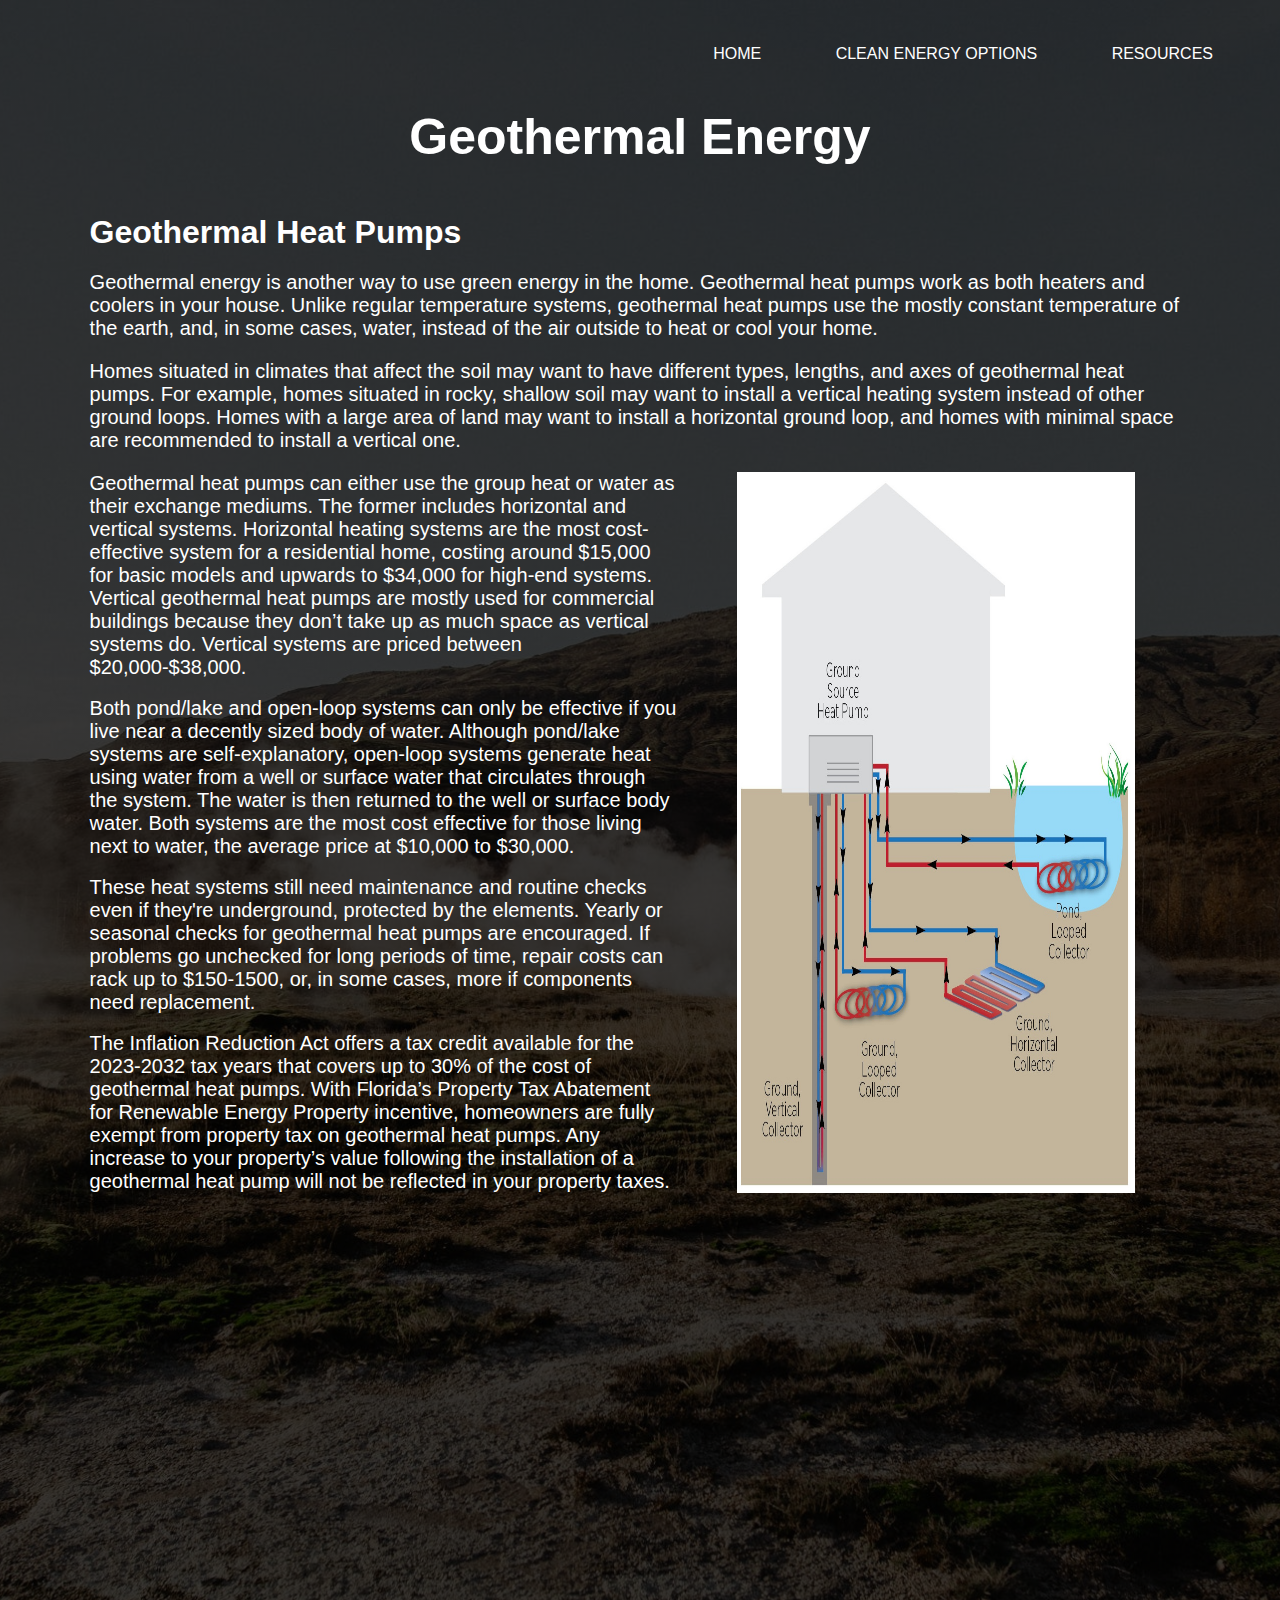
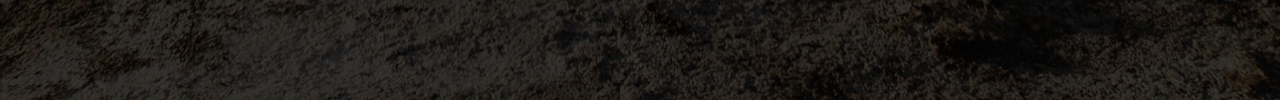
<file: geothermal.html>
<!DOCTYPE html>

<html>   

<head>
    <meta charset="utf-8">
    <meta name="viewport" content="width-device-width, initial=scale=1">
    <title>Clean Energy in the Home</title>
    <link rel="stylesheet" href="style.css">
</head>

<body>
    <div class="banner4">
        <div class="navbar">
            <img src="tansparent.png" class="logo">
            <ul>
                <li><a href="index.html">Home</a></li>
                <li>
                    <a href="cleanenergy.html">Clean Energy Options</a>
                    <ul class="dropdown">
                        <li><a href="solar.html"></a>SOLAR</li>
                        <li><a href="windenergy.html"></a>WIND</li>
                        <li><a href="geothermal.html"></a>GEOTHERMAL</li>
                    </ul>
                </li>
                <li><a href="resources.html">Resources</a></li>
            </ul>
        </div>

        <div class="content6">
            <h1>Geothermal Energy</h1>
        </div>
        <div id="wrapperGeo">
            <div id="logoGeo">
                <h1>Geothermal Heat Pumps</h1>
            </div>
            <div id="navGeo">
                <p>Geothermal energy is another way to use green energy in the home. Geothermal heat pumps work as both heaters and coolers in your house. Unlike regular temperature systems, geothermal heat pumps use the mostly constant temperature of the earth, and, in some cases, water, instead of the air outside to heat or cool your home.</p>
                <br>
            </div>
            <div id="headerBannerGeo">
                <p>Homes situated in climates that affect the soil may want to have different types, lengths, and axes of geothermal heat pumps. For example, homes situated in rocky, shallow soil may want to install a vertical heating system instead of other ground loops. Homes with a large area of land may want to install a horizontal ground loop, and homes with minimal space are recommended to install a vertical one. </p>
                <br>
            </div>
            <div id="mainGeo">
                <div id="sidebarGeo">
                    <p>Geothermal heat pumps can either use the group heat or water as their exchange mediums. The former includes horizontal and vertical systems. Horizontal heating systems are the most cost-effective system for a residential home, costing around $15,000 for basic models and upwards to $34,000 for high-end systems. Vertical geothermal heat pumps are mostly used for commercial buildings because they don’t take up as much space as vertical systems do. Vertical systems are priced between $20,000-$38,000.</p>
                    <br>
                    <p>Both pond/lake and open-loop systems can only be effective if you live near a decently sized body of water. Although pond/lake systems are self-explanatory, open-loop systems generate heat using water from a well or surface water that circulates through the system. The water is then returned to the well or surface body water. Both systems are the most cost effective for those living next to water, the average price at $10,000 to $30,000.</p>
                    <br>
                    <p>These heat systems still need maintenance and routine checks even if they're underground, protected by the elements. Yearly or seasonal checks for geothermal heat pumps are encouraged. If problems go unchecked for long periods of time, repair costs can rack up to $150-1500, or, in some cases, more if components need replacement.</p>
                    <br>
                    <p>The Inflation Reduction Act offers a tax credit available for the 2023-2032 tax years that covers up to 30% of the cost of geothermal heat pumps. With Florida’s Property Tax Abatement for Renewable Energy Property incentive, homeowners are fully exempt from property tax on geothermal heat pumps. Any increase to your property’s value following the installation of a geothermal heat pump will not be reflected in your property taxes.</p>
                </div>
                <div id="bodyGeo">
                    <img src="3x geo heatpump.jpg" alt="geopump" class="responsive">

                </div>

            </div>
        </div>
        
    </div>
    
    
</body>

</html>
</file>
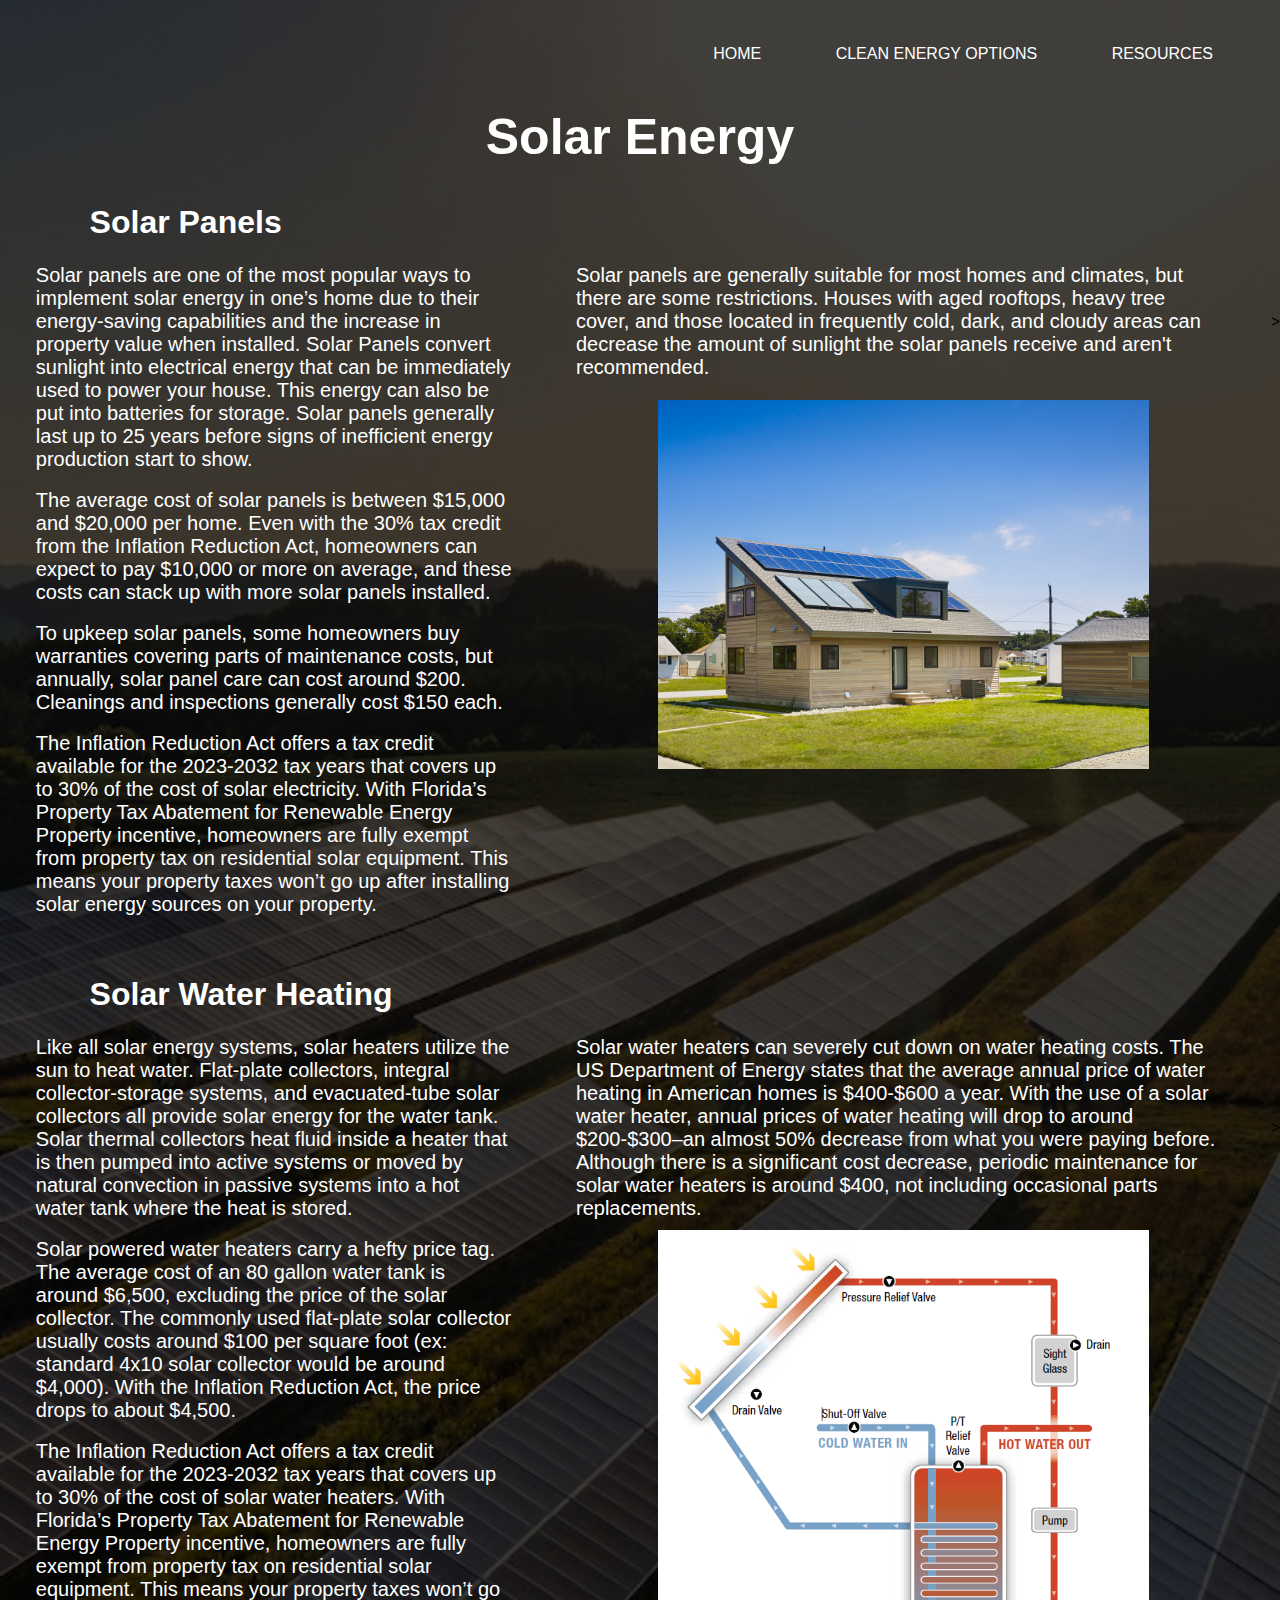
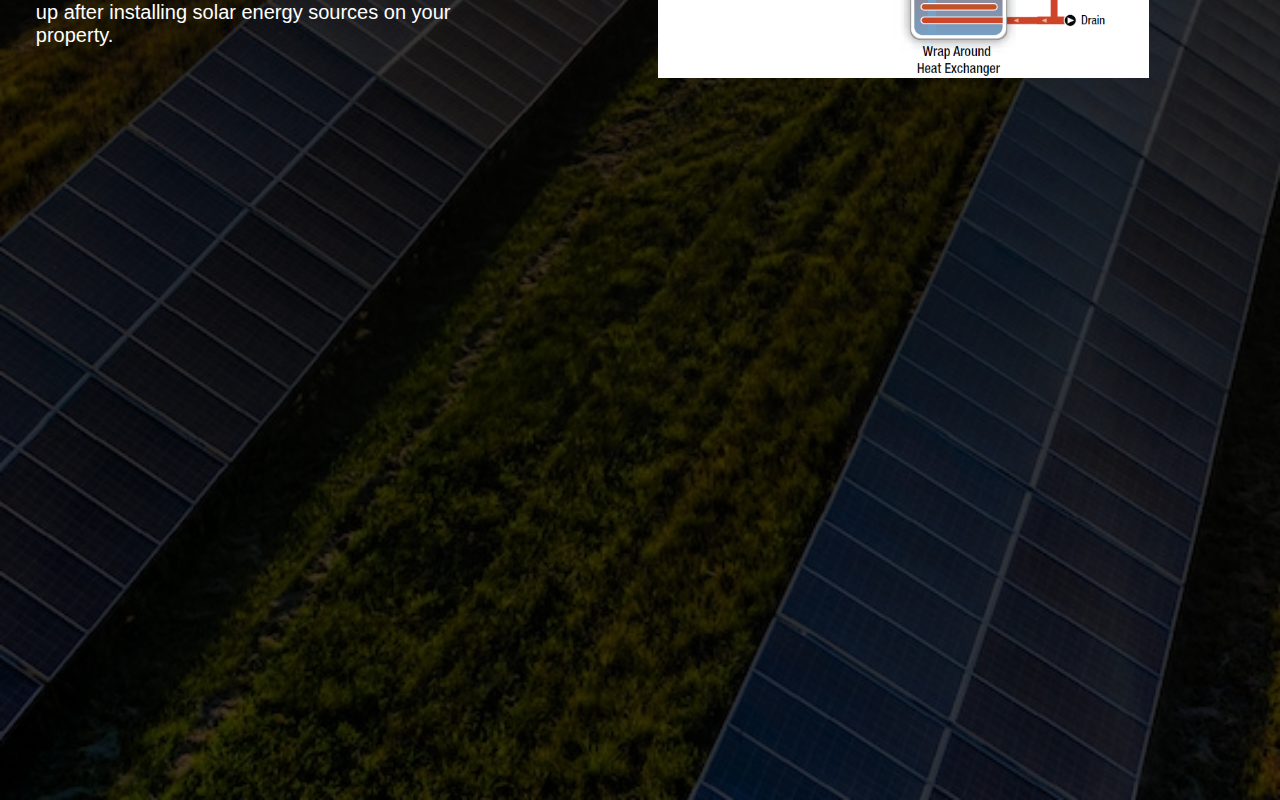
<file: solar.html>
<!DOCTYPE html>

<html>   

<head>
    <meta charset="utf-8">
    <meta name="viewport" content="width-device-width, initial=scale=1.0">
    <title>Clean Energy in the Home</title>
    <link rel="stylesheet" href="style.css">
</head>

<body>
    <div class="banner2">
        <div class="navbar">
            <img src="tansparent.png" class="logo">
            <ul>
                <li><a href="index.html">Home</a></li>
                <li>
                    <a href="cleanenergy.html">Clean Energy Options</a>
                    <ul class="dropdown">
                        <li><a href="solar.html"></a>SOLAR</li>
                        <li><a href="windenergy.html"></a>WIND</li>
                        <li><a href="geothermal.html"></a>GEOTHERMAL</li>
                    </ul>
                </li>
                <li><a href="resources.html">Resources</a></li>
            </ul>
        </div>

        <div class="content4">
            <h1>Solar Energy</h1>
        </div>
        <div id="wrapper-div">
            <div id="mainHead">
                <h1>Solar Panels</h1>
            </div>
            <div id="main-div">
                <div id="left-div">
                    <div id="sidebar-div">
                        <p>Solar panels are one of the most popular ways to implement solar energy in one’s home due to their energy-saving capabilities and the increase in property value when installed. Solar Panels convert sunlight into electrical energy that can be immediately used to power your house. This energy can also be put into batteries for storage. Solar panels generally last up to 25 years before signs of inefficient energy production start to show.</p>
                        <br>
                        <p>The average cost of solar panels is between $15,000 and $20,000 per home. Even with the 30% tax credit from the Inflation Reduction Act, homeowners can expect to pay $10,000 or more on average, and these costs can stack up with more solar panels installed.</p>
                        <br>
                        <p>To upkeep solar panels, some homeowners buy warranties covering parts of maintenance costs, but annually, solar panel care can cost around $200. Cleanings and inspections generally cost $150 each. </p>
                        <br>
                        <p>The Inflation Reduction Act offers a tax credit available for the 2023-2032 tax years that covers up to 30% of the cost of solar electricity. With Florida’s Property Tax Abatement for Renewable Energy Property incentive, homeowners are fully exempt from property tax on residential solar equipment. This means your property taxes won’t go up after installing solar energy sources on your property.</p>
                    </div>
                </div>
                <div id="right-div">
                    <div id="headerBanner-div">
                        <p>Solar panels are generally suitable for most homes and climates, but there are some restrictions. Houses with aged rooftops, heavy tree cover, and those located in frequently cold, dark, and cloudy areas can decrease the amount of sunlight the solar panels receive and aren't recommended.
                        </p>
    >                </div>
                    <div id="bodyArea-div">
                        <img src="solar panels doe.jpg" alt="solarpanels" class="responsive">
                    </div>
                </div>
            </div>
            <div id="footer-div">
                
            </div>
            <div id="mainHead">
                <h1>Solar Water Heating</h1>
            </div>
            <div id="main-div">
                <div id="left-div">
                    <div id="sidebar-div">
                        <p>Like all solar energy systems, solar heaters utilize the sun to heat water. Flat-plate collectors, integral collector-storage systems, and evacuated-tube solar collectors all provide solar energy for the water tank. Solar thermal collectors heat fluid inside a heater that is then pumped into active systems or moved by natural convection in passive systems into a hot water tank where the heat is stored.</p>
                        <br>
                        <p>Solar powered water heaters carry a hefty price tag. The average cost of an 80 gallon water tank is around $6,500, excluding the price of the solar collector. The commonly used flat-plate solar collector usually costs around $100 per square foot (ex: standard 4x10 solar collector would be around $4,000). With the Inflation Reduction Act, the price drops to about $4,500.</p>
                        <br>
                        <p>The Inflation Reduction Act offers a tax credit available for the 2023-2032 tax years that covers up to 30% of the cost of solar water heaters. With Florida’s Property Tax Abatement for Renewable Energy Property incentive, homeowners are fully exempt from property tax on residential solar equipment. This means your property taxes won’t go up after installing solar energy sources on your property.</p>
                        
                    </div>
                </div>
                <div id="right-div">
                    <div id="headerBanner-div">
                        <p>Solar water heaters can severely cut down on water heating costs. The US Department of Energy states that the average annual price of water heating in American homes is $400-$600 a year. With the use of a solar water heater, annual prices of water heating will drop to around $200-$300–an almost 50% decrease from what you were paying before. Although there is a significant cost decrease, periodic maintenance for solar water heaters is around $400, not including occasional parts replacements.
                        </p>
    >                </div>
                    <div id="bodyArea-div">
                        <img src="solar water heating img.png" alt="solarwater" class="responsive">
                    </div>
                </div>
            </div>
            <div id="footer-div">
                
            </div>
        </div>

    </div>
    
    
</body>

</html>
</file>
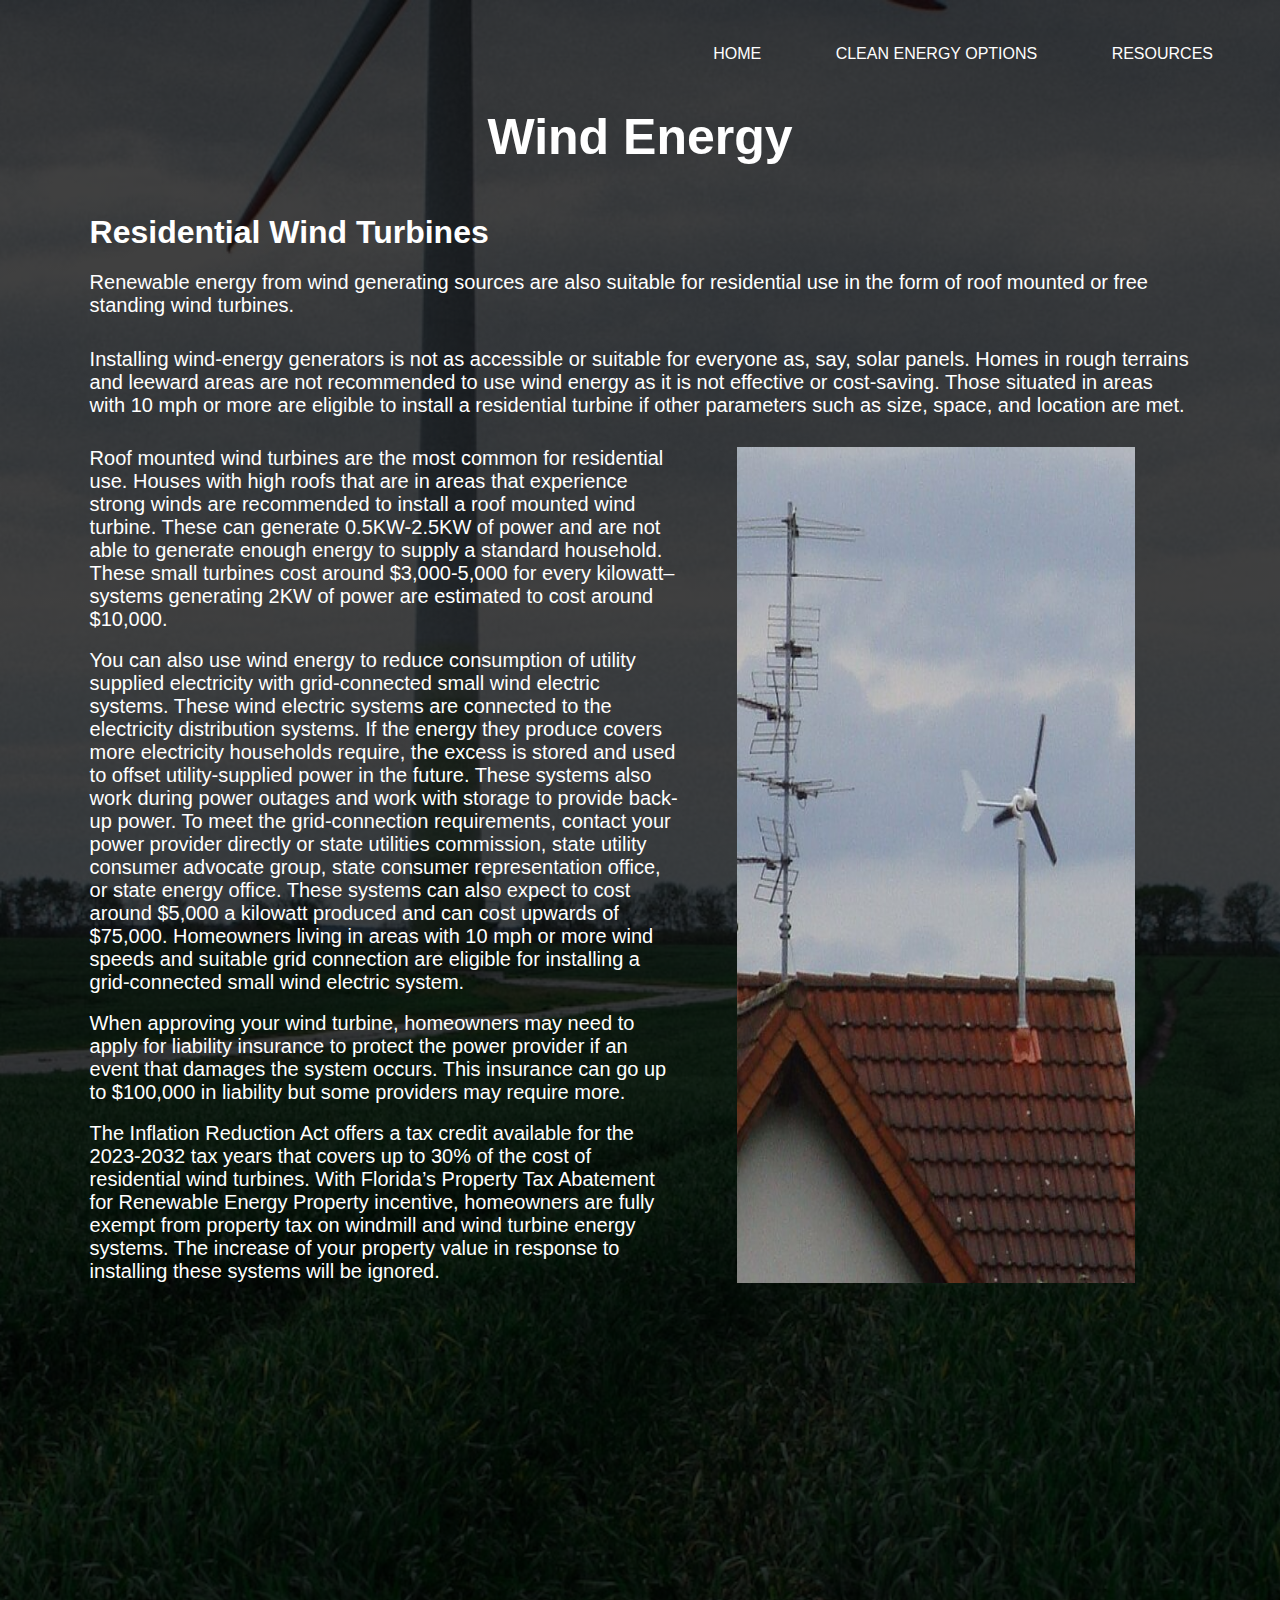
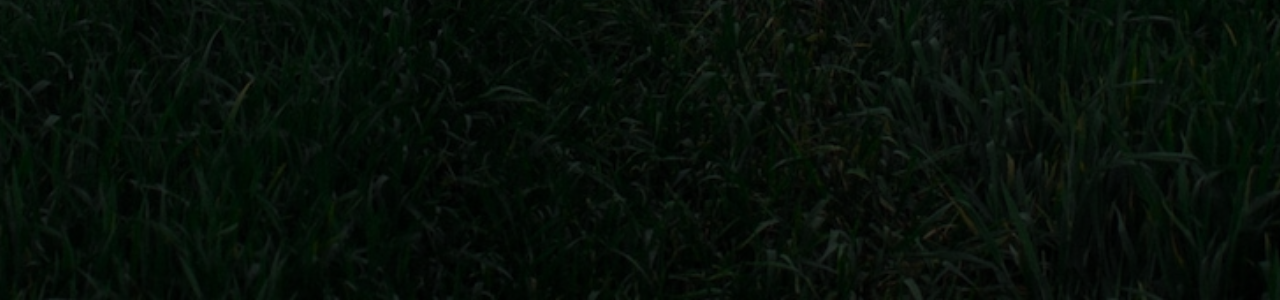
<file: windenergy.html>
<!DOCTYPE html>

<html>   

<head>
    <meta charset="utf-8">
    <meta name="viewport" content="width-device-width, initial=scale=1">
    <title>Clean Energy in the Home</title>
    <link rel="stylesheet" href="style.css">
</head>

<body>
    <div class="banner3">
        <div class="navbar">
            <img src="tansparent.png" class="logo">
            <ul>
                <li><a href="index.html">Home</a></li>
                <li>
                    <a href="cleanenergy.html">Clean Energy Options</a>
                    <ul class="dropdown">
                        <li><a href="solar.html"></a>SOLAR</li>
                        <li><a href="windenergy.html"></a>WIND</li>
                        <li><a href="geothermal.html"></a>GEOTHERMAL</li>
                    </ul>
                </li>
                <li><a href="resources.html">Resources</a></li>
            </ul>
        </div>

        <div class="content5">
            <h1>Wind Energy</h1>
        </div>
        <div id="wrapperWind">
            <div id="logoWind">
                <h1>Residential Wind Turbines</h1>
            </div>
            <div id="navWind">
                <p>Renewable energy from wind generating sources are also suitable for residential use in the form of roof mounted or free standing wind turbines.</p>
                <br>
            </div>
            <div id="headerBannerWind">
                <p>Installing wind-energy generators is not as accessible or suitable for everyone as, say, solar panels. Homes in rough terrains and leeward areas are not recommended to use wind energy as it is not effective or cost-saving. Those situated in areas with 10 mph or more are eligible to install a residential turbine if other parameters such as size, space, and location are met.</p>
                <br>
            </div>
            <div id="mainWind">
                <div id="sidebarWind">
                    <p>Roof mounted wind turbines are the most common for residential use. Houses with high roofs that are in areas that experience strong winds are recommended to install a roof mounted wind turbine. These can generate 0.5KW-2.5KW of power and are not able to generate enough energy to supply a standard household. These small turbines cost around $3,000-5,000 for every kilowatt–systems generating 2KW of power are estimated to cost around $10,000.</p>
                    <br>
                    <p>You can also use wind energy to reduce consumption of utility supplied electricity with grid-connected small wind electric systems. These wind electric systems are connected to the electricity distribution systems. If the energy they produce covers more electricity households require, the excess is stored and used to offset utility-supplied power in the future. These systems also work during power outages and work with storage to provide back-up power. To meet the grid-connection requirements, contact your power provider directly or state utilities commission, state utility consumer advocate group, state consumer representation office, or state energy office. These systems can also expect to cost around $5,000 a kilowatt produced and can cost upwards of $75,000. Homeowners living in areas with 10 mph or more wind speeds and suitable grid connection are eligible for installing a grid-connected small wind electric system.</p>
                    <br>
                    <p>When approving your wind turbine, homeowners may need to apply for liability insurance to protect the power provider if an event that damages the system occurs. This insurance can go up to $100,000 in liability but some providers may require more.</p>
                    <br>
                    <p>The Inflation Reduction Act offers a tax credit available for the 2023-2032 tax years that covers up to 30% of the cost of residential wind turbines. With Florida’s Property Tax Abatement for Renewable Energy Property incentive, homeowners are fully exempt from property tax on windmill and wind turbine energy systems. The increase of your property value in response to installing these systems will be ignored.</p>
                </div>
                <div id="bodyWind">
                    <img src="Small_wind_turbine_on_roof.JPG" alt="geopump" class="responsive">

                </div>

            </div>
        </div>

    </div>
    
    
</body>

</html>
</file>
<file: style.css>
*{
    margin: 0px;
    padding: 0px;
    font-family: sans-serif; 
    box-sizing: border-box;
}

.navbar{
    width: 95%;
    margin: auto;
    padding: 35px 0;
    display: flex;
    align-items: center;
    justify-content: space-between;

}
.banner{
    width: 100%;
    background-image: linear-gradient(rgba(0,0,0,0.75),rgba(0,0,0,0.75)),url(potentialbg.jpg);
    background-size: cover;
    background-position: center;
    z-index: 0;
    height: 1400px;
}
.navbar ul li{
    list-style: none;
    display: inline-block;
    margin: 0 20px;
    position: relative;
}
.navbar ul li a{
    text-decoration: none;
    color: #fff;
    text-transform: uppercase;
    color: #fff;
    display: block;
    padding: 10px 15px;
}
.navbar ul li ul.dropdown li{
    display: block;
    font-size: 12px;
    height: 39px;
}
.navbar ul li:hover ul.dropdown{
    display: block;
}
.navbar ul li ul.dropdown{
    width: 100%;
    height: 130px;
    background: #585858;
    position: absolute;
    z-index: 999;
    display: none;
    color: #fff;
}
.navbar ul li::after{
    content: '';
    height: 3px;
    width: 0;
    background: #fff;
    position: absolute;
    left: 0;
    bottom: -5px;
    transition: 0.5s;
}
.navbar ul li:hover::after{
    width: 100%;
}
.content{
    width: 100%;
    top: 25%;
    transform: translateY(-50);
    text-align: center;
    color: #fff;
}
.content h1{
    font-size: 60px;
    margin-top: 80px;
}
.content p{
    height: 100vh;
    font-size: 22px;
    text-align: center;
    margin-left: 10%;
    margin-right: 10%;
    transform: translateY(0, -50%);
    display: block;


}

.content2{
    width: 100%;
    top: 25%;
    transform: translateY(-50);
    text-align: center;
    color: #fff;
}
.content2 h1{
    font-size: 60px;
    margin-top: 80px;
    color:#fff;

}
button{
    width: 200px;
    padding: 15px 0;
    text-align: center;
    margin: 20px 10px;
    border-radius: 25px;
    font-weight: bold;
    border: 2px solid #fff;
    background: transparent;
    color: #fff;
    cursor: pointer;
    position: relative;
    overflow: hidden;
}
.content3{
    width: 100%;
    transform: translateY(-50);
    text-align: left;
    color: #fff;
    white-space: normal;

}
.content3 h1{
    width: 100%;
    top: 3%;
    transform: translateY(-50);
    text-align: center;
    color: #fff;
    font-size: 60px;
}
.content3 p{
    font-size: 15px;
    text-align: left;
    display: block;
}
.content4{
    width: 100%;
    transform: translateY(-50);
    text-align: left;
    color: #fff;
    white-space: normal;


}
.banner2{
    width: 100%;
    height: 2000px;
    background-image: linear-gradient(rgba(0,0,0,0.75),rgba(0,0,0,0.75)),url(bgsolar.jpg);
    background-size: cover;
    background-position: center;
    z-index: 0;
    height: 2400px;
}
.content4 h1{
    width: 100%;
    top: 3%;
    text-align: center;
    color: #fff;
    font-size: 50px;
    margin-bottom: 3%;
    min-height: 50px;
}
#mainHead {
    display: flex;
    flex-direction: row;
    width: 100%;
    min-height: 50px;
    color: #fff;
    text-align: center;
    padding-left: 7%;
}
#main-div{
    display: flex;
    flex-direction: row;
    width: 100%;
    min-height: 500px;
    margin-top: 10px;
    justify-content: space-between;
}
#left-div{
    display: flex;
    flex-direction: column;
    flex-basis: 40%;

}
#sidebar-div{
    display: flex;
    flex-direction: column;
    width: 100%;
    min-height: 100px;
    justify-content: center;
    align-items: center;
}
#sidebar-div p{
    display: flex;
    flex-direction: column;
    width: 100%;
    min-height: 20px;
    justify-content: center;
    align-items: center;
    color: #fff;
    font-size: 20px;
    padding-left: 7%; 
}
#right-div{
    display: flex;
    flex-direction: column;
    flex-basis: 55%;
}
#headerBanner-div{
    display: flex;
    flex-direction: row;
    width: 100%;
    min-height: 100px;
    justify-content: center;
    align-items: center;
}
#headerBanner-div p{
    display: flex;
    flex-direction: row;
    width: 100%;
    min-height: 20px;
    justify-content: center;
    align-items: center;
    color: #fff;
    font-size: 20px;
    padding-right: 7%;
}
#bodyArea-div{
    display: flex;
    flex-direction: row;
    width: 100%;
    margin-top: 10px;
    justify-content: center;
    align-items: center;
    padding-right: 7%;
}
.responsive{
    max-width: 75%;
    height: auto;
}
.responsive{
    max-width: 75%;
    height: auto;
}
#bodyArea-div{
    display: flex;
    flex-direction: row;
    width: 100%;
    min-height: 390px;
    justify-content: center;
    align-items: center;
}
#footer-div{
    display: flex;
    flex-direction: row;
    width: 100%;
    min-height: 50px;
    margin-top: 10px;
    justify-content: center;
    align-items: center;
}
#footer-div p{
    display: flex;
    flex-direction: row;
    width: 100%;
    min-height: 50px;
    margin-top: 10px;

}
.banner3{
    width: 100%;
    height: 1900px;
    background-image: linear-gradient(rgba(0,0,0,0.75),rgba(0,0,0,0.75)),url(bg2.jpg);
    background-size: cover;
    background-position: center;
    z-index: 0;
}

.content5 h1{
    width: 100%;
    top: 3%;
    text-align: center;
    color: #fff;
    font-size: 50px;
    margin-bottom: 3%;
    min-height: 50px;
}
#wrapperWind{
    display: flex;
    flex-direction: column;
    width: 100%;
    min-height: 100px;
    margin: auto;

}
#logoWind{
    display: flex;
    flex-direction: row;
    width: 100%;
    min-height: 35px;
}
#logoWind h1{
    display: flex;
    flex-direction: row;
    width: 100%;
    min-height: 35px;
    align-items: center;
    padding-left: 7%;
    color: #fff;
    margin-top: 10px;
}
#navWind{
    display: flex;
    flex-direction: row;
    width: 100%;
    min-height: 20px;
    margin-top: 10px;
    align-items: center;
    padding-left: 7%;
    padding-right: 7%;
}
#navWind p{
    display: flex;
    flex-direction: row;
    width: 100%;
    min-height: 20px;
    margin-top: 10px;
    align-items: center;
    color: #fff;
    font-size: 20px;
}
#headerBannerWind{
    display: flex;
    flex-direction: row;
    width: 100%;
    min-height: 100px;
    margin-top: 10px;
    align-items: center;
    padding-left: 7%;
    padding-right: 7%;
}
#headerBannerWind p{
    display: flex;
    flex-direction: row;
    width: 100%;
    min-height: 20px;
    margin-top: 10px;
    align-items: center;
    color: #fff;
    font-size: 20px;
}
#mainWind{
    display: flex;
    flex-direction: row;
    width: 100%;
    min-height: 400px;
    padding-left: 7%;
    padding-right: 1%;
    margin-top: 10px;
    justify-content: space-between;
}
#sidebarWind{
    display: flex;
    flex-direction: column;
    flex-basis: 50%;
    margin-top: 10px;
}
#bodyWind{
    display: flex;
    flex-direction: row;
    flex-basis: 45%;
    margin-top: 10px;

}
#sidebarWind p{
    display: flex;
    flex-direction: column;
    flex-basis: 50%;
    font-size: 20px;
    color: #fff;
}
.content6 h1{
    width: 100%;
    top: 3%;
    text-align: center;
    color: #fff;
    font-size: 50px;
    margin-bottom: 3%;
    min-height: 50px;
}
#wrapperGeo{
    display: flex;
    flex-direction: column;
    width: 100%;
    min-height: 100px;
    margin: auto;

}
#logoGeo{
    display: flex;
    flex-direction: row;
    width: 100%;
    min-height: 35px;
}
#logoGeo h1{
    display: flex;
    flex-direction: row;
    width: 100%;
    min-height: 35px;
    align-items: center;
    padding-left: 7%;
    color: #fff;
    margin-top: 10px;
}
#navGeo{
    display: flex;
    flex-direction: row;
    width: 100%;
    min-height: 20px;
    margin-top: 10px;
    align-items: center;
    padding-left: 7%;
    padding-right: 7%;
}
#navGeo p{
    display: flex;
    flex-direction: row;
    width: 100%;
    min-height: 20px;
    margin-top: 10px;
    align-items: center;
    color: #fff;
    font-size: 20px;
}
#headerBannerGeo{
    display: flex;
    flex-direction: row;
    width: 100%;
    min-height: 100px;
    margin-top: 10px;
    align-items: center;
    padding-left: 7%;
    padding-right: 7%;
}
#headerBannerGeo p{
    display: flex;
    flex-direction: row;
    width: 100%;
    min-height: 20px;
    margin-top: 10px;
    align-items: center;
    color: #fff;
    font-size: 20px;
}
#mainGeo{
    display: flex;
    flex-direction: row;
    width: 100%;
    min-height: 400px;
    padding-left: 7%;
    padding-right: 1%;
    margin-top: 10px;
    justify-content: space-between;
}
#sidebarGeo{
    display: flex;
    flex-direction: column;
    flex-basis: 50%;
    margin-top: 10px;
}
#bodyGeo{
    display: flex;
    flex-direction: row;
    flex-basis: 45%;
    margin-top: 10px;

}
#sidebarGeo p{
    display: flex;
    flex-direction: column;
    flex-basis: 50%;
    font-size: 20px;
    color: #fff;
}
#footerGeo{
    display: flex;
    flex-direction: row;
    background-color: orange;
}
.banner4{
    width: 100%;
    height: 1700px;
    background-image: linear-gradient(rgba(0,0,0,0.75),rgba(0,0,0,0.75)),url(geothermalbg.jpg);
    background-size: cover;
    background-position: center;
}
.content3 h1{
    width: 100%;
    top: 3%;
    text-align: center;
    color: #fff;
    font-size: 50px;
    margin-bottom: 3%;
    min-height: 50px;
}
.content3 a{
    color: #fff;
    width: 100%;
    min-height: 20px;
    text-align: left;
    padding-left: 5%;
    padding-right: 5%;
    font-size: 20px;
    margin-bottom: 2%;
}
</file>
